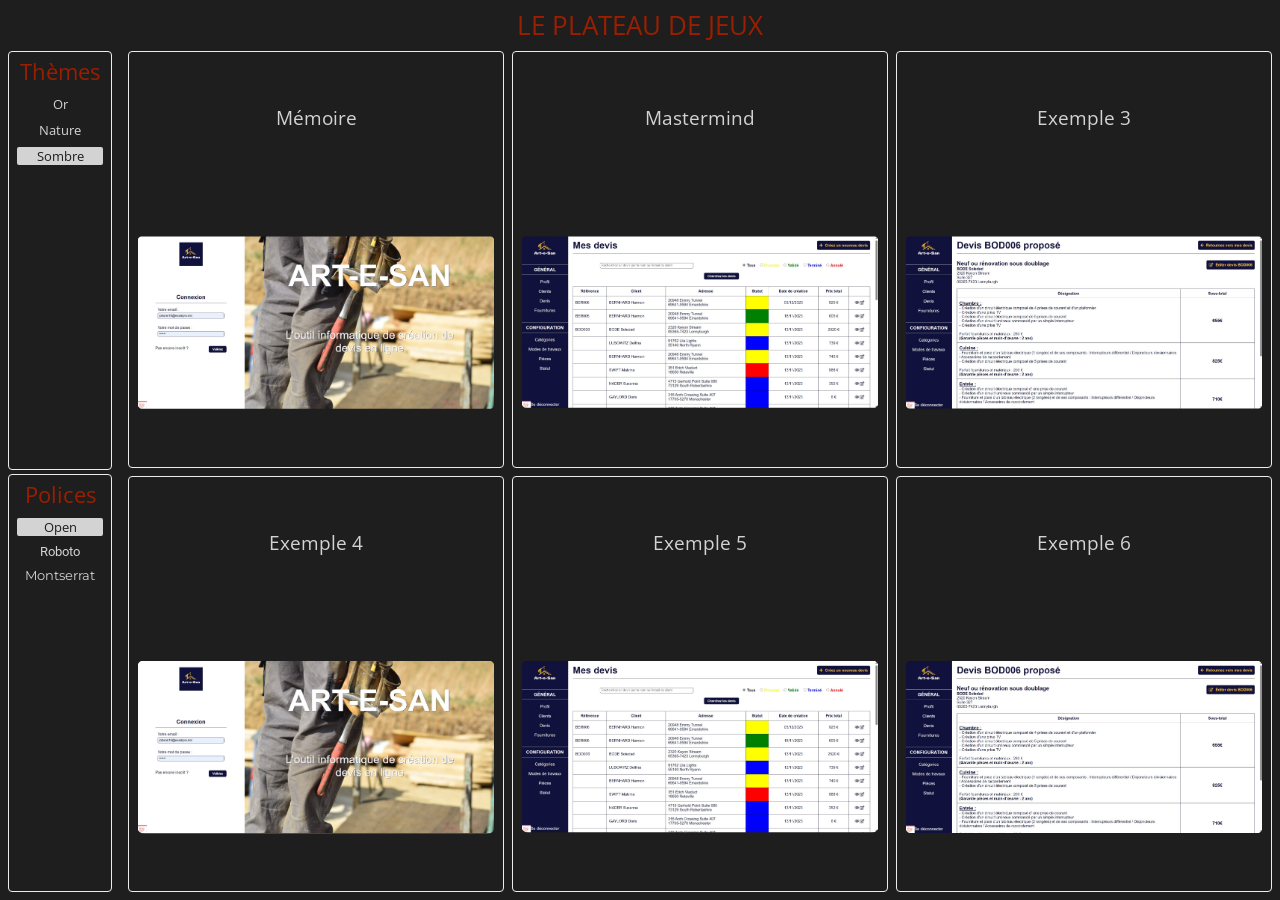
<file: index.html>
<!DOCTYPE html>
<html lang="en">
<head>
    <meta charset="UTF-8">
    <meta name="viewport" content="width=device-width, initial-scale=1.0">
    <!-- CSS -->
    <link rel="stylesheet" href="css/style.css">
    <title>Le plateau | Accueil</title>
</head>
<body>
    <main>
        <div class="container">
            <h1>le plateau de jeux</h1>
            <div class="container__small">
    
                <ul class="container__small--main home">
                    <li>
                        <a href="memory.html">
                            <h3>mémoire</h3>
                            <picture>
                                <img src="images/artesan_1.jpg" alt="exemple 1">
                            </picture>
                        </a>
                    </li>
                    <li>
                        <a href="mastermind.html">
                            <h3>mastermind</h3>
                            <picture>
                                <img src="images/artesan_2.jpg" alt="exemple 2">
                            </picture>
                        </a>
                    </li>
                    <li>
                        <a href="">
                            <h3>exemple 3</h3>
                            <picture>
                                <img src="images/artesan_3.jpg" alt="exemple 3">
                            </picture>
                        </a>
                    </li>
                    <li>
                        <a href="">
                            <h3>exemple 4</h3>
                            <picture>
                                <img src="images/artesan_1.jpg" alt="exemple 1">
                            </picture>
                        </a>
                    </li>
                    <li>
                        <a href="">
                            <h3>exemple 5</h3>
                            <picture>
                                <img src="images/artesan_2.jpg" alt="exemple 2">
                            </picture>
                        </a>
                    </li>
                    <li>
                        <a href="">
                            <h3>exemple 6</h3>
                            <picture>
                                <img src="images/artesan_3.jpg" alt="exemple 3">
                            </picture>
                        </a>
                    </li>
                </ul>
                
                <div class="container__small--visual-config configs">
                    <div class="configs__visual">
                        <div>
                            <div class="configs__visual--title">
                                <h2>thèmes</h2>
                            </div>
                            <div class="configs__visual--items themes">
                                <button id="gold">or</button>
                                <button id="nature">nature</button>
                                <button id="dark">sombre</button>
                            </div>
                        </div>
                        <div>
                            <div class="configs__visual--title">
                                <h2>polices</h2>
                            </div>
                            <div class="configs__visual--items polices">
                                <button id="open">open</button>
                                <button id="roboto">roboto</button>
                                <button id="montserrat">montserrat</button>
                            </div>
                        </div>
                    </div>
                </div>
            </div>
        </div>
    </main>

    <!-- JS -->
    <script src="js/configs.js"></script>
</body>
</html>
</file>
<file: css/style.css>
@import url("https://fonts.googleapis.com/css2?family=Open+Sans:ital,wght@0,300..800;1,300..800&display=swap");
@import url("https://fonts.googleapis.com/css2?family=Roboto:ital,wght@0,100;0,300;0,400;0,500;0,700;0,900;1,100;1,300;1,400;1,500;1,700;1,900&display=swap");
@import url('https://fonts.googleapis.com/css2?family=Lato:ital,wght@0,100;0,300;0,400;0,700;0,900;1,100;1,300;1,400;1,700;1,900&family=Montserrat:ital,wght@0,100..900;1,100..900&family=Roboto:ital,wght@0,100;0,300;0,400;0,500;0,700;0,900;1,100;1,300;1,400;1,500;1,700;1,900&display=swap" rel="stylesheet');
:root {
  --font-family-open: Open Sans, sans-serif;
  --font-family-roboto: Roboto, sans-serif;
  --font-family-montserrat: Montserrat, sans-serif;
  --dark-title-color: #9a1f00;
  --dark-text-color: #D3D3D3;
  --dark-border-color: #ECECEC;
  --dark-primary-bg-color: #1e1e1e;
  --dark-secondary-bg-color: #565656;
  --nature-title-color: #F3CA52;
  --nature-text-color: #F6E9B2;
  --nature-border-color: #F6E9B2;
  --nature-primary-bg-color: #0A6847;
  --nature-secondary-bg-color: #7ABA78;
  --gold-title-color: #C08B5C;
  --gold-text-color: #FFC94A;
  --gold-border-color: #FFC94A;
  --gold-primary-bg-color: #795458;
  --gold-secondary-bg-color: #453F78;
  --font-family: --font-family-open;
  --title-color: --dark-title-color;
  --text-color: --dark-text-color;
  --border-color: --dark-border-color;
  --primary-bg-color: --dark-primary-bg-color;
  --secondary-bg-color: --dark-secondary-bg-color;
}

* {
  margin: 0;
  padding: 0;
}

li {
  list-style: none;
}

a {
  text-decoration: none;
  color: unset;
}

button {
  border: none;
  background-color: unset;
  padding: 0px 8px;
  border-radius: 2px;
  text-transform: capitalize;
  cursor: pointer;
}

#open {
  font-family: "Open Sans", sans-serif;
}

#roboto {
  font-family: "Roboto", sans-serif;
}

#montserrat {
  font-family: "Montserrat", sans-serif;
}

* {
  font-weight: 400;
}

h1 {
  font-size: 1.6em;
  text-align: center;
  text-transform: uppercase;
}

h2 {
  font-size: 1em;
  text-transform: capitalize;
  text-align: center;
}
@media (min-width: 1200px) {
  h2 {
    font-size: 1.4em;
  }
}

h3 {
  font-size: 1.2em;
  text-transform: capitalize;
}

.configs {
  display: flex;
  flex-direction: column;
}
.configs__game {
  flex: 1;
  display: flex;
  gap: 4px;
  flex-direction: column;
}
.configs__game > div {
  flex: 1;
  padding: 4px;
  border-radius: 4px;
}
@media (min-width: 1200px) {
  .configs__game > div {
    padding: 4px 8px 8px;
  }
}
@media (min-width: 1200px) {
  .configs__game--title {
    margin-bottom: 8px;
  }
}
.configs__game--items {
  display: flex;
  justify-content: space-between;
  flex-direction: row;
}
@media (min-width: 1200px) {
  .configs__game--items {
    flex-direction: column;
    justify-content: center;
    gap: 8px;
  }
}
.configs__visual {
  flex: 1;
  display: flex;
  flex-direction: column;
  gap: 4px;
}
.configs__visual > div {
  flex: 1;
  padding: 4px 8px 8px;
  border-radius: 4px;
}
.configs__visual--title {
  margin-bottom: 8px;
}
.configs__visual--items {
  display: flex;
  justify-content: space-between;
  flex-direction: row;
}
@media (min-width: 1200px) {
  .configs__visual--items {
    flex-direction: column;
    justify-content: center;
    gap: 8px;
  }
}

main {
  position: relative;
}
main .container {
  min-height: calc(100vh - 16px);
  padding: 8px;
  display: flex;
  flex-direction: column;
}
main .container__small {
  padding-top: 8px;
  display: grid;
  grid-template-columns: repeat(12, 1fr);
  gap: 8px;
}
@media (min-width: 1200px) {
  main .container__small {
    flex: 1;
    gap: 16px;
  }
}
main .container__small--visual-config {
  grid-column: span 12;
}
@media (min-width: 1200px) {
  main .container__small--visual-config {
    grid-column: 1/2;
    grid-row: 1/2;
  }
}
main .container__small--game-config {
  grid-column: span 12;
}
@media (min-width: 1200px) {
  main .container__small--game-config {
    grid-column: 12/13;
  }
}
main .container__small--main {
  grid-column: span 12;
}
@media (min-width: 1200px) {
  main .container__small--main {
    grid-column: 2/13;
  }
}
main .container__small--center {
  grid-column: span 12;
}
@media (min-width: 1200px) {
  main .container__small--center {
    grid-column: 2/12;
    grid-row: 1/2;
    display: flex;
    flex-direction: column;
  }
  main .container__small--center > div {
    flex: 1;
  }
}
main #modal {
  position: absolute;
  background-color: rgba(255, 255, 255, 0.5);
  backdrop-filter: blur(2px);
  top: 0;
  height: 100%;
  width: 100%;
  justify-content: center;
  align-items: center;
}
main #modal p {
  font-size: 1.5em;
  font-weight: 700;
}

.menu {
  width: 8.3333333333%;
  position: absolute;
  text-align: center;
}
.menu a i {
  font-size: 1.6em;
}

.home {
  display: grid;
  grid-template-columns: repeat(12, 1fr);
  gap: 8px;
}
.home li {
  padding: 8px;
  border-radius: 4px;
  grid-column: span 12;
}
@media (min-width: 900px) {
  .home li {
    grid-column: span 6;
  }
}
@media (min-width: 1200px) {
  .home li {
    grid-column: span 4;
  }
}
.home li a {
  height: 100%;
  display: flex;
  flex-direction: column;
  gap: 16px;
  justify-content: space-around;
  align-items: center;
}
.home li a picture {
  width: 100%;
  aspect-ratio: 2/1;
}
.home li a picture img {
  max-width: 100%;
  height: auto;
  clip-path: inset(1px);
  border-radius: 8px;
}

#game {
  border-style: solid;
  border-width: 1px;
  border-radius: 4px;
  display: flex;
  flex-direction: column;
}
#game .memory {
  flex: 1;
  display: flex;
  flex-direction: column;
  min-height: 70vh;
  padding: 8px;
}
#game .memory__modes {
  display: flex;
  align-items: center;
  gap: 4px;
  padding-bottom: 4px;
}
#game .memory__modes > div {
  width: 50%;
  padding: 4px;
  border-radius: 4px;
  grid-column: span 6;
  text-align: center;
}
#game .memory__cards {
  flex: 1;
  display: grid;
  gap: 4px;
}
#game .memory__cards div {
  cursor: pointer;
  border-radius: 4px;
  display: flex;
  justify-content: center;
  align-items: center;
  transition: transform 0.3s;
}
#game .memory__cards div i {
  font-size: 1.5em;
}
@media (min-width: 460px) {
  #game .memory__cards div i {
    font-size: 2em;
  }
}
@media (min-width: 900px) {
  #game .memory__cards div i {
    font-size: 3em;
  }
}

#game {
  display: flex;
  flex-direction: column;
}
#game .mastermind {
  flex: 1;
  display: grid;
  grid-template-columns: repeat(12, 1fr);
  min-height: 70vh;
  padding: 8px;
}
#game .mastermind__colors {
  grid-column: span 2;
}
#game .mastermind__colors--palette {
  display: grid;
  grid-template-columns: repeat(1, 1fr);
  grid-template-rows: repeat(6, 50px);
  gap: 4px;
}
#game .mastermind__colors--palette > div {
  cursor: pointer;
  border-radius: 4px;
}
#game .mastermind__colors--selected {
  margin-top: 4px;
  border-radius: 4px;
  width: 100%;
  height: 25px;
  background-color: red;
}
#game .mastermind__tries {
  grid-column: span 10;
}

body {
  background-color: var(--primary-bg-color);
}

h1, h2 {
  color: var(--title-color);
  font-family: var(--font-family);
}

h3, p, i, .themes button, .polices button, .modes button, .difficulties button, #player1, #player2 {
  color: var(--text-color);
  font-family: var(--font-family);
}

.memory__cards > div, .themes button, .polices button, .modes button, .difficulties button, #player1, #player2 {
  background-color: var(--secondary-bg-color);
}

.configs__visual > div, .configs__game > div, .home > li, #game {
  border-width: 1px;
  border-style: solid;
  border-color: var(--border-color);
}

#red {
  background-color: red;
}

#green {
  background-color: green;
}

#blue {
  background-color: blue;
}

#yellow {
  background-color: yellow;
}

#cyan {
  background-color: cyan;
}

#magenta {
  background-color: magenta;
}

/*# sourceMappingURL=style.css.map */
</file>
